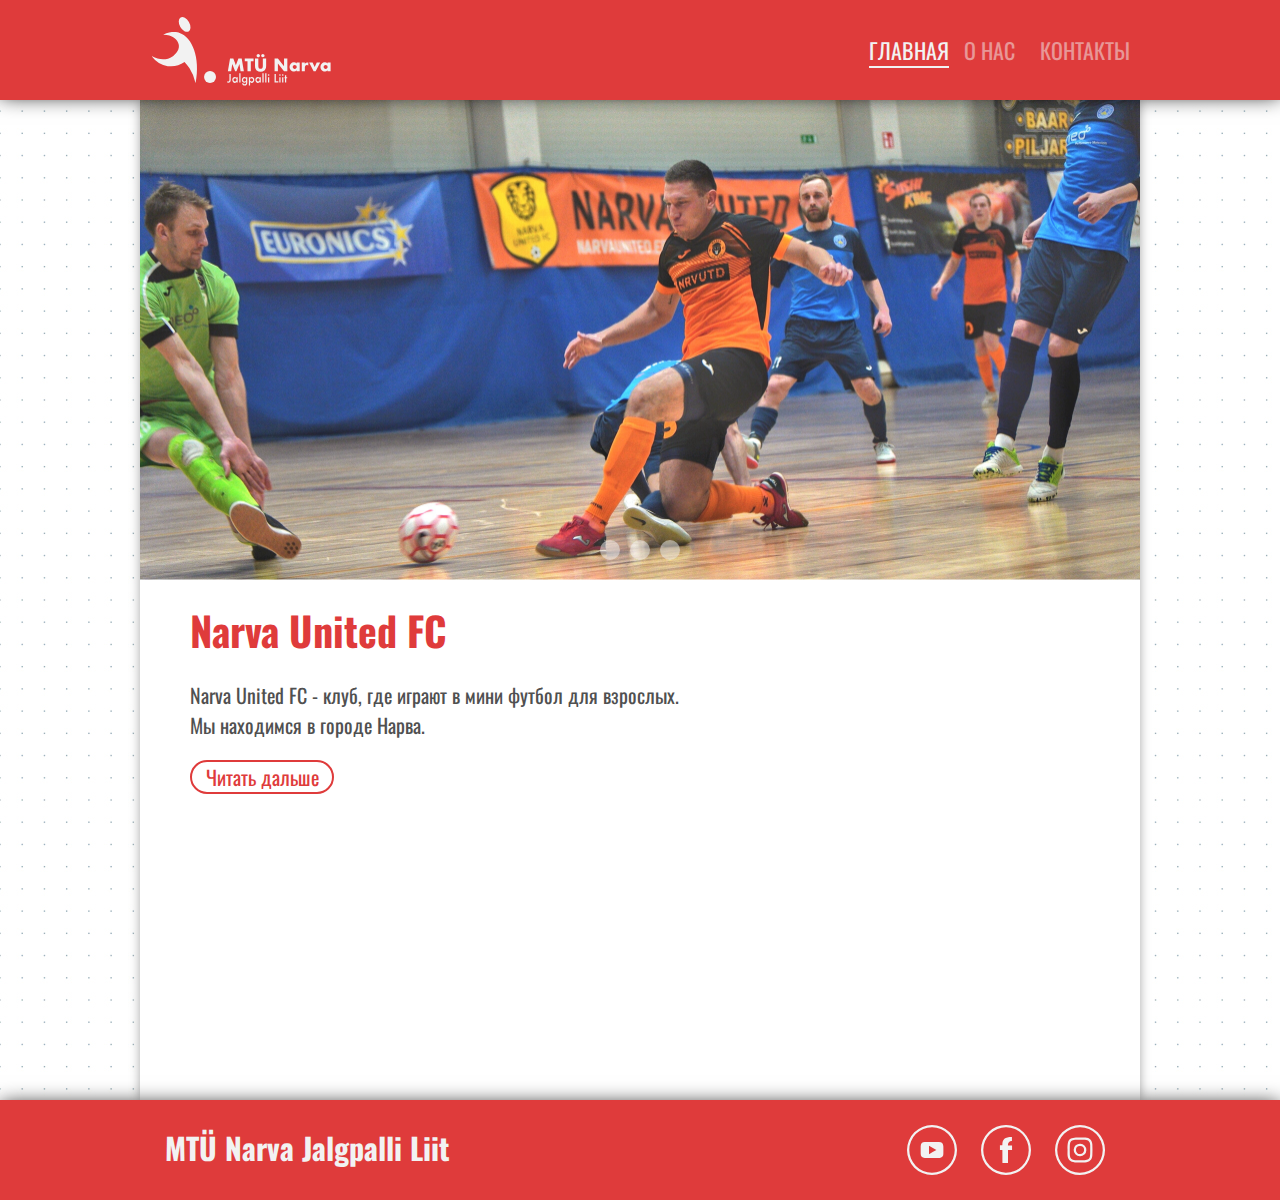
<file: index.html>
<!DOCTYPE html>
<html lang="en">
<head>
    <meta charset="UTF-8">
    <meta http-equiv="X-UA-Compatible" content="IE=edge">
    <meta name="viewport" content="width=device-width, initial-scale=1.0">
    <link href="https://fonts.googleapis.com/css2?family=Oswald&display=swap" rel="stylesheet">
    <link rel="stylesheet" href="styles/style.css">
    <title>MTÜ Narva Jalgpalli Liit</title>
</head>
<body>
    <div class="page">
        <header class="header">
            <div class="container">
                <div class="header_inner">
                    <div class="logo">
                        <img src="photo/logo.svg" alt="logo" class="logo">
                    </div>

                    <nav class="nav">
                        <a href="#" id="nav_link">Главная</a>
                        <a href="pages/about.html" class="nav_link">О нас</a>
                        <a href="pages/contact.html" class="nav_link">Контакты</a>
                    </nav>
                </div>
            </div>
        </header>

        <div class="container">
            <div class="content_block">
                <div class="slider middle">
                    <div class="slides">
                        <input type="radio" name="r" id="r1" checked>
                        <input type="radio" name="r" id="r2">
                        <input type="radio" name="r" id="r3">
                        
                        <div class="slide s1"><img src="photo/img1.png" alt=""></div>
                        <div class="slide"><img src="photo/img2.png" alt=""></div>
                        <div class="slide"><img src="photo/img3.png" alt=""></div>
                    </div>
                    
                    <div class="navigation">
                        <label for="r1" class="bar"></label>
                        <label for="r2" class="bar"></label>
                        <label for="r3" class="bar"></label>
                    </div>
                </div>

                <h1 class="content_title">Narva United FC</h1>

                <div class="text"><p>Narva United FC - клуб, где играют в  мини футбол для взрослых.<br>
                Мы находимся в городе Нарва.</p></div>

                <div class="button">
                    <a href="pages/about.html" class="button_text">Читать дальше</a>
                </div>
            </div>
        </div>

        <footer class="footer">
            <div class="container">
                <div class="footer_inner">
                    <h1 class="title">MTÜ Narva Jalgpalli Liit</h1>

                    <ul class="social-icons">
                        <li><a href="https://www.youtube.com/c/NarvaUnitedFC?app=desktop"><img src="icons/Youtube.svg" alt=""></a></li>
                        <li><a href="https://ru-ru.facebook.com/NarvaUnited/"><img src="icons/Facebook.svg" alt=""></a></li>
                        <li><a href="https://www.instagram.com/narvaunited/"><img src="icons/Instagram.svg" alt=""></a></li>
                    </ul>
                </div>
            </div>
        </footer>
    </div>
</body>
</html>
</file>
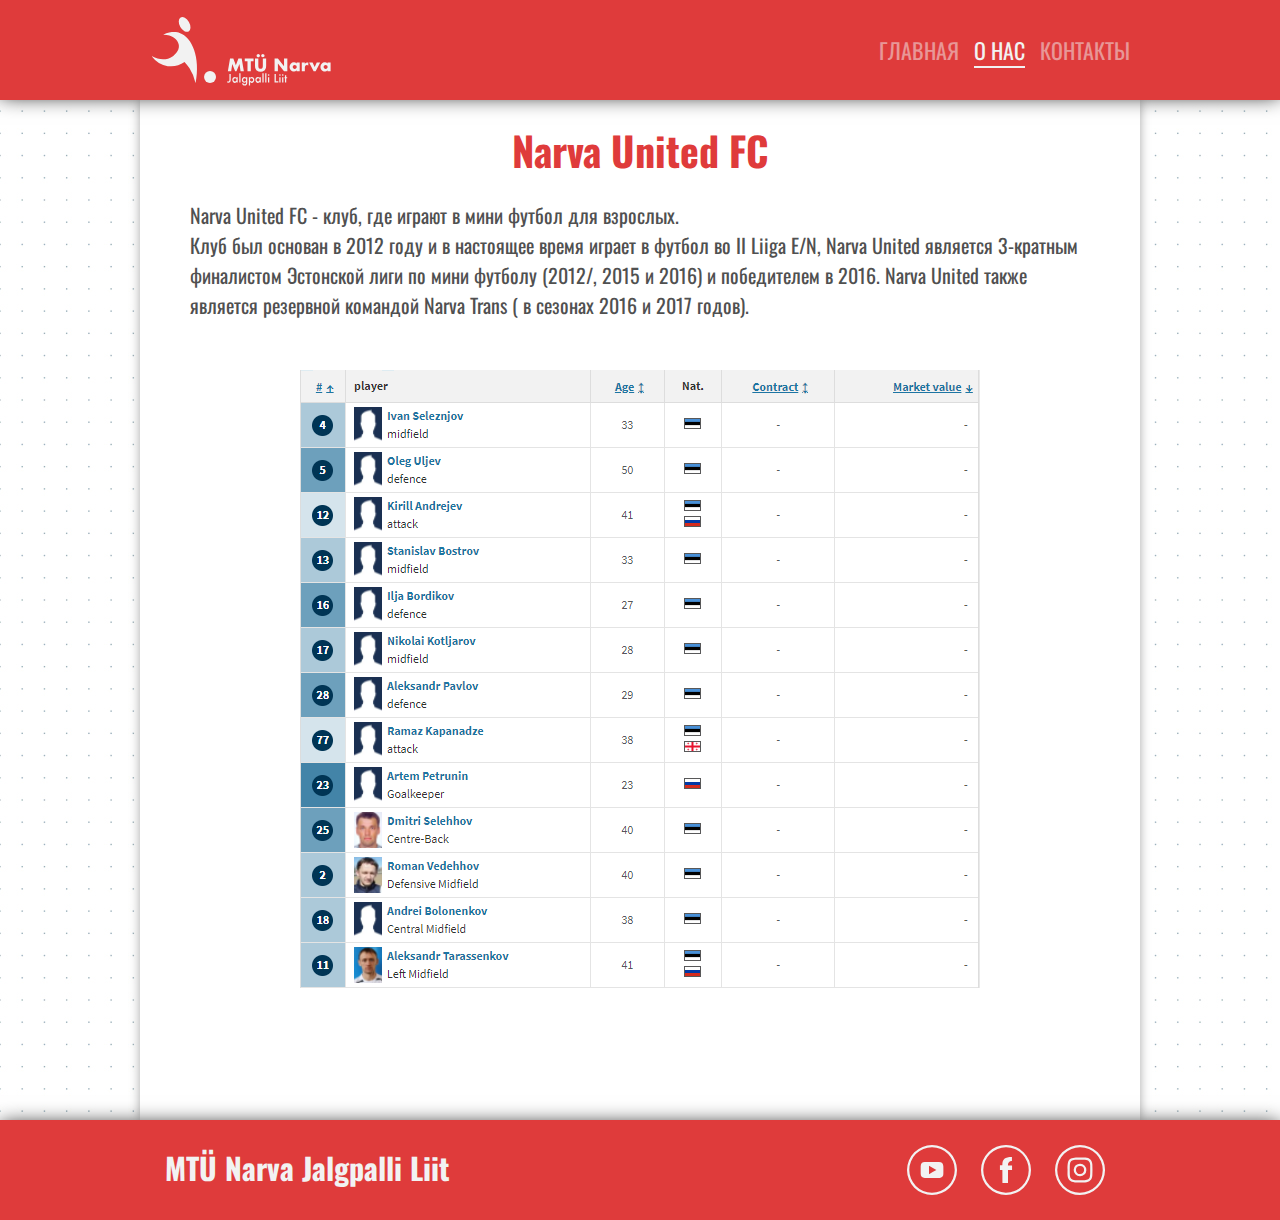
<file: pages/about.html>
<!DOCTYPE html>
<html lang="en">
<head>
    <meta charset="UTF-8">
    <meta http-equiv="X-UA-Compatible" content="IE=edge">
    <meta name="viewport" content="width=device-width, initial-scale=1.0">
    <link href="https://fonts.googleapis.com/css2?family=Oswald&display=swap" rel="stylesheet">
    <link rel="stylesheet" href="../styles/style2.css">
    <title>MTÜ Narva Jalgpalli Liit</title>
</head>
<body>
    <div class="page">
        <header class="header">
            <div class="container">
                <div class="header_inner">
                    <div class="logo">
                        <img src="../photo/logo.svg" alt="logo" class="logo">
                    </div>
    
                    <nav class="nav">
                        <a href="../index.html" class="nav_link">Главная</a>
                        <a href="#" id="nav_link">О нас</a>
                        <a href="contact.html" class="nav_link">Контакты</a>
                    </nav>
                </div>
            </div>
        </header>

        <div class="container">
            <div class="content_block">
                <h1 class="content_title">Narva United FC</h1>

                <div class="text">  
                
                <p>Narva United FC - клуб, где играют в  мини футбол для взрослых.<br>
                Клуб был основан в 2012 году и в настоящее время играет в футбол во II Liiga E/N, Narva United является 3-кратным финалистом Эстонской лиги по мини футболу (2012/, 2015 и 2016) и победителем в 2016. Narva United также является резервной командой Narva Trans ( в сезонах 2016 и 2017 годов).
                </p>
                
                <img src="../photo/squad.PNG" alt="Squad" class="squad"></div>
            </div>
        </div>

        <footer class="footer">
            <div class="container">
                <div class="footer_inner">
                    <h1 class="title">MTÜ Narva Jalgpalli Liit</h1>

                    <ul class="social-icons">
                        <li><a href="https://www.youtube.com/c/NarvaUnitedFC?app=desktop"><img src="../icons/Youtube.svg" alt=""></a></li>
                        <li><a href="https://ru-ru.facebook.com/NarvaUnited/"><img src="../icons/Facebook.svg" alt=""></a></li>
                        <li><a href="#"><img src="../icons/Instagram.svg" alt=""></a></li>
                    </ul>
                </div>
            </div>
        </footer>
    </div>
</body>
</html>
</file>
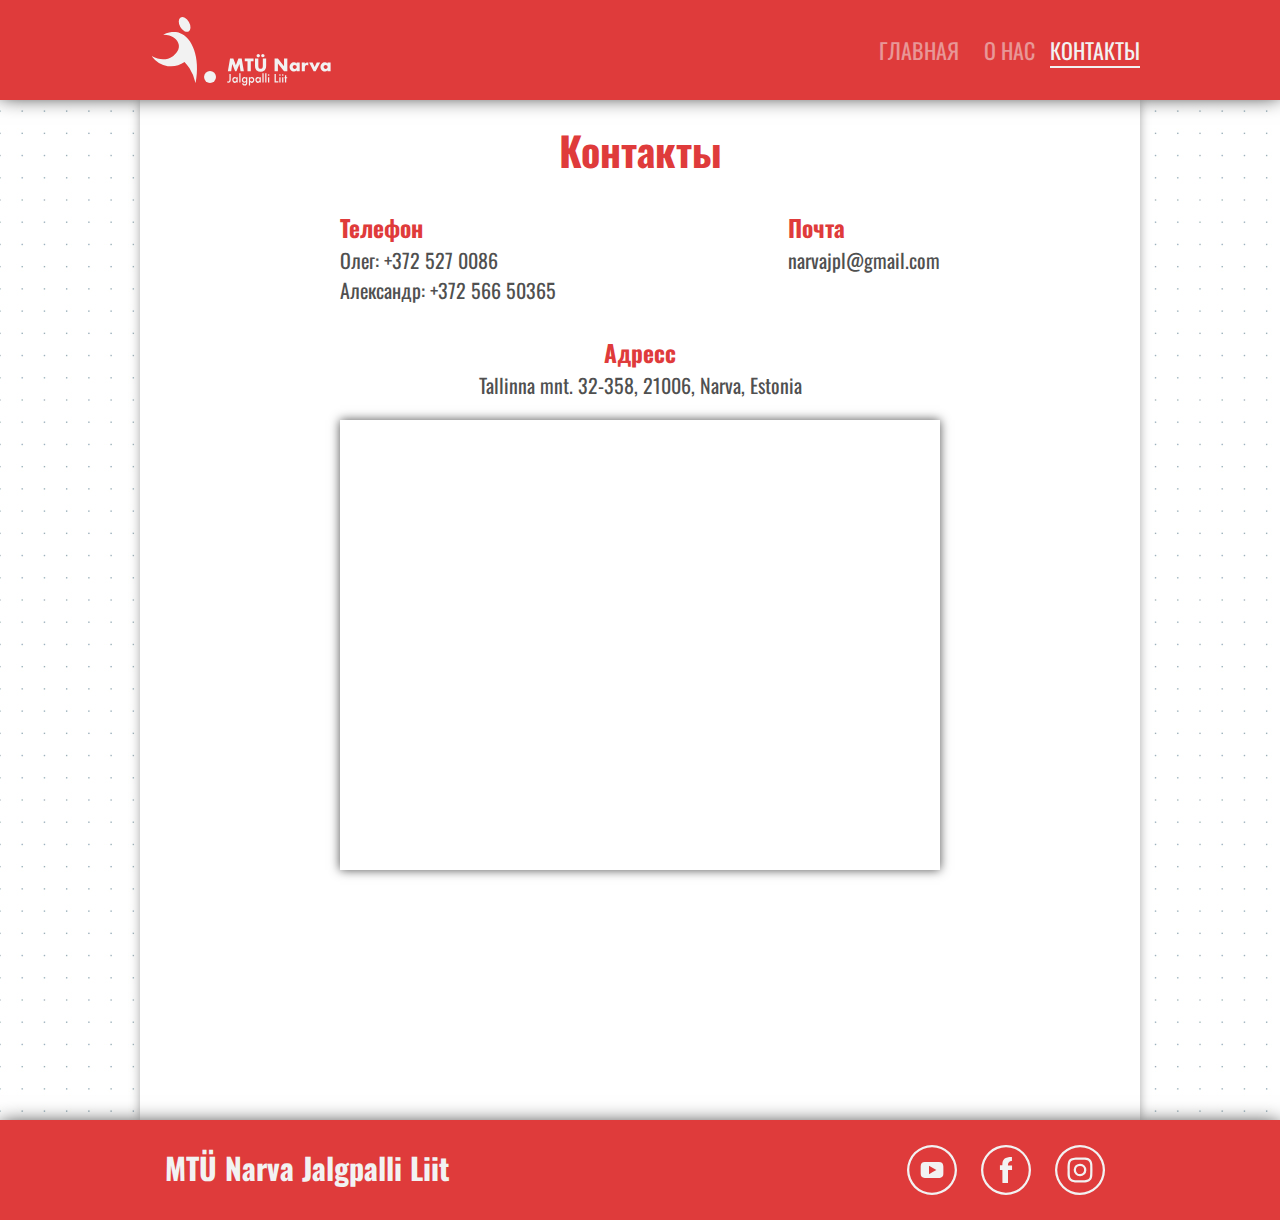
<file: pages/contact.html>
<!DOCTYPE html>
<html lang="en">
<head>
    <meta charset="UTF-8">
    <meta http-equiv="X-UA-Compatible" content="IE=edge">
    <meta name="viewport" content="width=device-width, initial-scale=1.0">
    <link href="https://fonts.googleapis.com/css2?family=Oswald&display=swap" rel="stylesheet">
    <link rel="stylesheet" href="../styles/style3.css">
    <title>MTÜ Narva Jalgpalli Liit</title>
</head>
<body>
    <div class="page">
        <header class="header">
            <div class="container">
                <div class="header_inner">
                    <div class="logo">
                        <img src="../photo/logo.svg" alt="logo" class="logo">
                    </div>
    
                    <nav class="nav">
                        <a href="../index.html" class="nav_link">Главная</a>
                        <a href="about.html" class="nav_link">О нас</a>
                        <a href="#" id="nav_link">Контакты</a>
                    </nav>
                </div>
            </div>
        </header>

        <div class="container">
            <div class="content_block">
                <h1 class="content_title">Контакты</h1>

                <div class="text">
                    <div class="contact1">
                        <h3 class="tel">Телефон</h3>
                        <p>Олег: +372 527 0086</p>
                        <p>Александр: +372 566 50365</p>
                    </div>
                    
                    <div class="contact2">
                        <h3 class="tel">Почта</h3>
                        <p>narvajpl@gmail.com</p>
                    </div>
                </div>
                <div class="text1">
                    <div class="contact3">
                        <h3 class="tel">Адресс</h3>
                        <p>Tallinna mnt. 32-358, 21006, Narva, Estonia</p>

                        <iframe class="map" src="https://www.google.com/maps/embed?pb=!1m18!1m12!1m3!1d2032.2274359815076!2d28.17179301607429!3d59.37923188167627!2m3!1f0!2f0!3f0!3m2!1i1024!2i768!4f13.1!3m3!1m2!1s0x4694481eeba1e979%3A0x95de2182352cd68f!2sTallinna%20mnt%2032-358%2C%2021006%20Narva!5e0!3m2!1sru!2see!4v1653476367872!5m2!1sru!2see"allowfullscreen="" loading="lazy" referrerpolicy="no-referrer-when-downgrade"></iframe>
                    </div>
                </div>
            </div>
        </div>

        <footer class="footer">
            <div class="container">
                <div class="footer_inner">
                    <h1 class="title">MTÜ Narva Jalgpalli Liit</h1>

                    <ul class="social-icons">
                        <li><a href="https://www.youtube.com/c/NarvaUnitedFC?app=desktop"><img src="../icons/Youtube.svg" alt=""></a></li>
                        <li><a href="https://ru-ru.facebook.com/NarvaUnited/"><img src="../icons/Facebook.svg" alt=""></a></li>
                        <li><a href="https://www.instagram.com/narvaunited/"><img src="../icons/Instagram.svg" alt=""></a></li>
                    </ul>
                </div>
            </div>
        </footer>
    </div>
</body>
</html>
</file>
<file: styles/style.css>
* {
    padding: 0;
    margin: 0;
}

body {
    font-family: 'Oswald', sans-serif;
    background: url(pattern.png);
}

/* Page */
.page {
    overflow: hidden;
    display: flex;
    flex-direction: column;
    min-height: 100vh;
}

/* Container */
.container {
    width: 100%;
    max-width: 1000px;
    margin: 0 auto;
}

/* Header */
.header {
    background-color: #df3b3b;
    box-shadow: 0 -5px 20px black;

    position: absolute;
    height: 100px;
    top: 0;
    left: 0;
    right: 0;
    z-index: 1000;
}

.header_inner {
    display: flex;
    justify-content: space-between;
    align-items: center;
}

.logo {
    height: 100px;
}

/* NAV */
.nav {
    text-transform: uppercase;
    font-size: 22px;

}

#nav_link {
    text-decoration: none;
    color: #f2f2f2;
    position: relative;
}

#nav_link:after {
    content: '';
    display: block;
    width: 100%;
    height: 2px;

    background-color: #f2f2f2;
    position: absolute;
    top: 100%;
    left: 0;
    z-index: 1;
}

.nav_link {
    margin: 0 10px 0;
    text-decoration: none;
    color: #f2f2f2;
    opacity: .5;
    position: relative;

    transition: all .4s ease;
}

.nav_link:after {
    content: '';
    display: block;
    width: 100%;
    height: 2px;

    background-color: #f2f2f2;
    opacity: 0;
    
    position: absolute;
    top: 100%;
    left: 0;
    z-index: 1;
    
    transition: all .4s ease;
}

.nav_link:hover {
    opacity: 1;
}

.nav_link:hover:after {
    opacity: 1;
}

/* Content Block */
.content_block {
    background-color: #fff;
    box-shadow: 0 0 10px #a7a7a7;

    margin-top: 100px;
    height: 1000px;
}

/* Slider */
.slider {
    width: 1000px;
    height: 480px;
    overflow: hidden;
}

.middle {
    position: relative;
}

.navigation {
    position: absolute;
    left: 50%;
    transform: translateX(-50%);
    bottom: 15px;
    display: flex;
}

.bar {
    height: 20px;
    width: 20px;
    margin: 5px;
    cursor: pointer;
    background-color: #f2f2f2;
    opacity: .5;
    border-radius: 20px;
    transition: all .4s ease;
}

.bar:hover {
    opacity: 1;
    transform: scale(1.1);
}

input[name="r"] {
    position: absolute;
    visibility: hidden;
}

/* Slides */
.slides {
    width: 400%;
    height: 100%;
    display: flex;
}

.slide {
    width: 25%;
    transition: all .6s ease;
}

.slide img {
    width: 100%;
    height: 100%;
}

#r1:checked ~ .s1 {
    margin-left: 0;
}

#r2:checked ~ .s1 {
    margin-left: -25%;
}

#r3:checked ~ .s1 {
    margin-left: -50%;
}

/* H1 */
.content_title {
    color: #df3b3b;
    font-size: 40px;

    margin: 20px 50px 0;
}

/* TEXT */
.text {
    color: #505050;

    margin: 20px 50px 0;
    font-size: 20px;
}

/* Button */
.button {
    border: solid 2px #df3b3b;
    border-radius: 20px;

    margin: 20px 50px 0;
    width: 140px;

    transition: all .1s linear;
}

.button:hover {
    background-color: #df3b3b;
}

.button_text {
    display: block;
    text-align: center;

    color: #df3b3b;
    font-size: 20px;
    text-decoration: none;
    
    transition: color .1s linear
}

.button_text:hover {
    color: #f2f2f2;
}

/* Footer */
.footer {
    background-color: #df3b3b;
    box-shadow: 0 5px 20px black;

    margin-top: auto;
    height: 100px;
}

.footer_inner {
    display: flex;
    justify-content: space-between;
    padding: 25px;
}

/* Footer Title */
.title {
    font-size: 30px;
    color: #f2f2f2;
}

/* Icons */
.social-icons li {
    margin: 0 10px;
    display: inline-block;
    list-style-type: none;
}

.social-icons li img {
    width: 50px;
    height: 50px;
}
</file>
<file: styles/style2.css>
* {
    padding: 0;
    margin: 0;
}

body {
    font-family: 'Oswald', sans-serif;
    background: url(pattern.png);
}

/* Page */
.page {
    overflow: hidden;
    display: flex;
    flex-direction: column;
    min-height: 100vh;
}

/* Container */
.container {
    width: 100%;
    max-width: 1000px;
    margin: 0 auto;
}

.header {
    background-color: #df3b3b;
    box-shadow: 0 -5px 20px black;

    position: absolute;
    height: 100px;
    top: 0;
    left: 0;
    right: 0;
    z-index: 1000;
}

.header_inner {
    display: flex;
    justify-content: space-between;
    align-items: center;
}

.logo {
    height: 100px;
}

/* NAV */
.nav {
    text-transform: uppercase;
    font-size: 22px;

}

#nav_link {
    text-decoration: none;
    color: #f2f2f2;
    position: relative;
}

#nav_link:after {
    content: '';
    display: block;
    width: 100%;
    height: 2px;

    background-color: #f2f2f2;
    position: absolute;
    top: 100%;
    left: 0;
    z-index: 1;
}

.nav_link {
    margin: 0 10px 0;
    text-decoration: none;
    color: #f2f2f2;
    opacity: .5;
    position: relative;

    transition: all .4s ease;
}

.nav_link:after {
    content: '';
    display: block;
    width: 100%;
    height: 2px;

    background-color: #f2f2f2;
    opacity: 0;
    
    position: absolute;
    top: 100%;
    left: 0;
    z-index: 1;
    
    transition: all .4s ease;
}

.nav_link:hover {
    opacity: 1;
}

.nav_link:hover:after {
    opacity: 1;
}

/* Content Block */
.content_block {
    background-color: #fff;
    box-shadow: 0 0 10px #a7a7a7;

    margin-top: 100px;
    padding-top: 20px;
    height: 1000px;
}

/* Content title */
.content_title {
    color: #df3b3b;
    font-size: 40px;

    text-align: center;
    margin-bottom: 20px;
}

/* Text */
.text {
    color: #505050;
    font-size: 20px;

    margin: 0 auto;
    width: 900px;
}

.squad {
    display: block;
    margin: 0 auto;
    margin-top: 50px;
}

/* Footer */
.footer {
    background-color: #df3b3b;
    box-shadow: 0 5px 20px black;

    margin-top: auto;
    height: 100px;
}

.footer_inner {
    display: flex;
    justify-content: space-between;
    padding: 25px;
}

/* Footer Title */
.title {
    font-size: 30px;
    color: #f2f2f2;
}

/* Icons */
.social-icons li {
    margin: 0 10px;
    display: inline-block;
    list-style-type: none;
}

.social-icons li img {
    width: 50px;
    height: 50px;
}
</file>
<file: styles/style3.css>
* {
    padding: 0;
    margin: 0;
}

body {
    font-family: 'Oswald', sans-serif;
    background: url(pattern.png);
}

/* Page */
.page {
    overflow: hidden;
    display: flex;
    flex-direction: column;
    min-height: 100vh;
}

/* Container */
.container {
    width: 100%;
    max-width: 1000px;
    margin: 0 auto;
}

.header {
    background-color: #df3b3b;
    box-shadow: 0 -5px 20px black;

    position: absolute;
    height: 100px;
    top: 0;
    left: 0;
    right: 0;
    z-index: 1000;
}

.header_inner {
    display: flex;
    justify-content: space-between;
    align-items: center;
}

.logo {
    height: 100px;
}

/* NAV */
.nav {
    text-transform: uppercase;
    font-size: 22px;

}

#nav_link {
    text-decoration: none;
    color: #f2f2f2;
    position: relative;
}

#nav_link:after {
    content: '';
    display: block;
    width: 100%;
    height: 2px;

    background-color: #f2f2f2;
    position: absolute;
    top: 100%;
    left: 0;
    z-index: 1;
}

.nav_link {
    margin: 0 10px 0;
    text-decoration: none;
    color: #f2f2f2;
    opacity: .5;
    position: relative;

    transition: all .4s ease;
}

.nav_link:after {
    content: '';
    display: block;
    width: 100%;
    height: 2px;

    background-color: #f2f2f2;
    opacity: 0;
    
    position: absolute;
    top: 100%;
    left: 0;
    z-index: 1;
    
    transition: all .4s ease;
}

.nav_link:hover {
    opacity: 1;
}

.nav_link:hover:after {
    opacity: 1;
}

/* Content Block */
.content_block {
    background-color: #fff;
    box-shadow: 0 0 10px #a7a7a7;

    margin-top: 100px;
    padding-top: 20px;
    height: 1000px;
}

/* Content title */
.content_title {
    color: #df3b3b;
    font-size: 40px;

    text-align: center;
    margin-bottom: 30px;
}

.tel {
    color: #df3b3b;
}

/* Text */
.text {
    color: #505050;
    font-size: 20px;

    margin: 0 auto;
    width: 600px;

    justify-content: space-between;
    display: flex;
}

.text1 {
    color: #505050;
    font-size: 20px;

    margin: 0 auto;
    margin-top: 30px;
    width: 600px;
}

.contact3 {
    text-align: center;
}

.map {
    box-shadow: 0 0 10px #505050;

    border: none;
    width: 100%;
    height: 450px;
    margin-top: 20px;
}

/* Footer */
.footer {
    background-color: #df3b3b;
    box-shadow: 0 5px 20px black;

    margin-top: auto;
    height: 100px;
}

.footer_inner {
    display: flex;
    justify-content: space-between;
    padding: 25px;
}

/* Footer Title */
.title {
    font-size: 30px;
    color: #f2f2f2;
}

/* Icons */
.social-icons li {
    margin: 0 10px;
    display: inline-block;
    list-style-type: none;
}

.social-icons li img {
    width: 50px;
    height: 50px;
}
</file>
